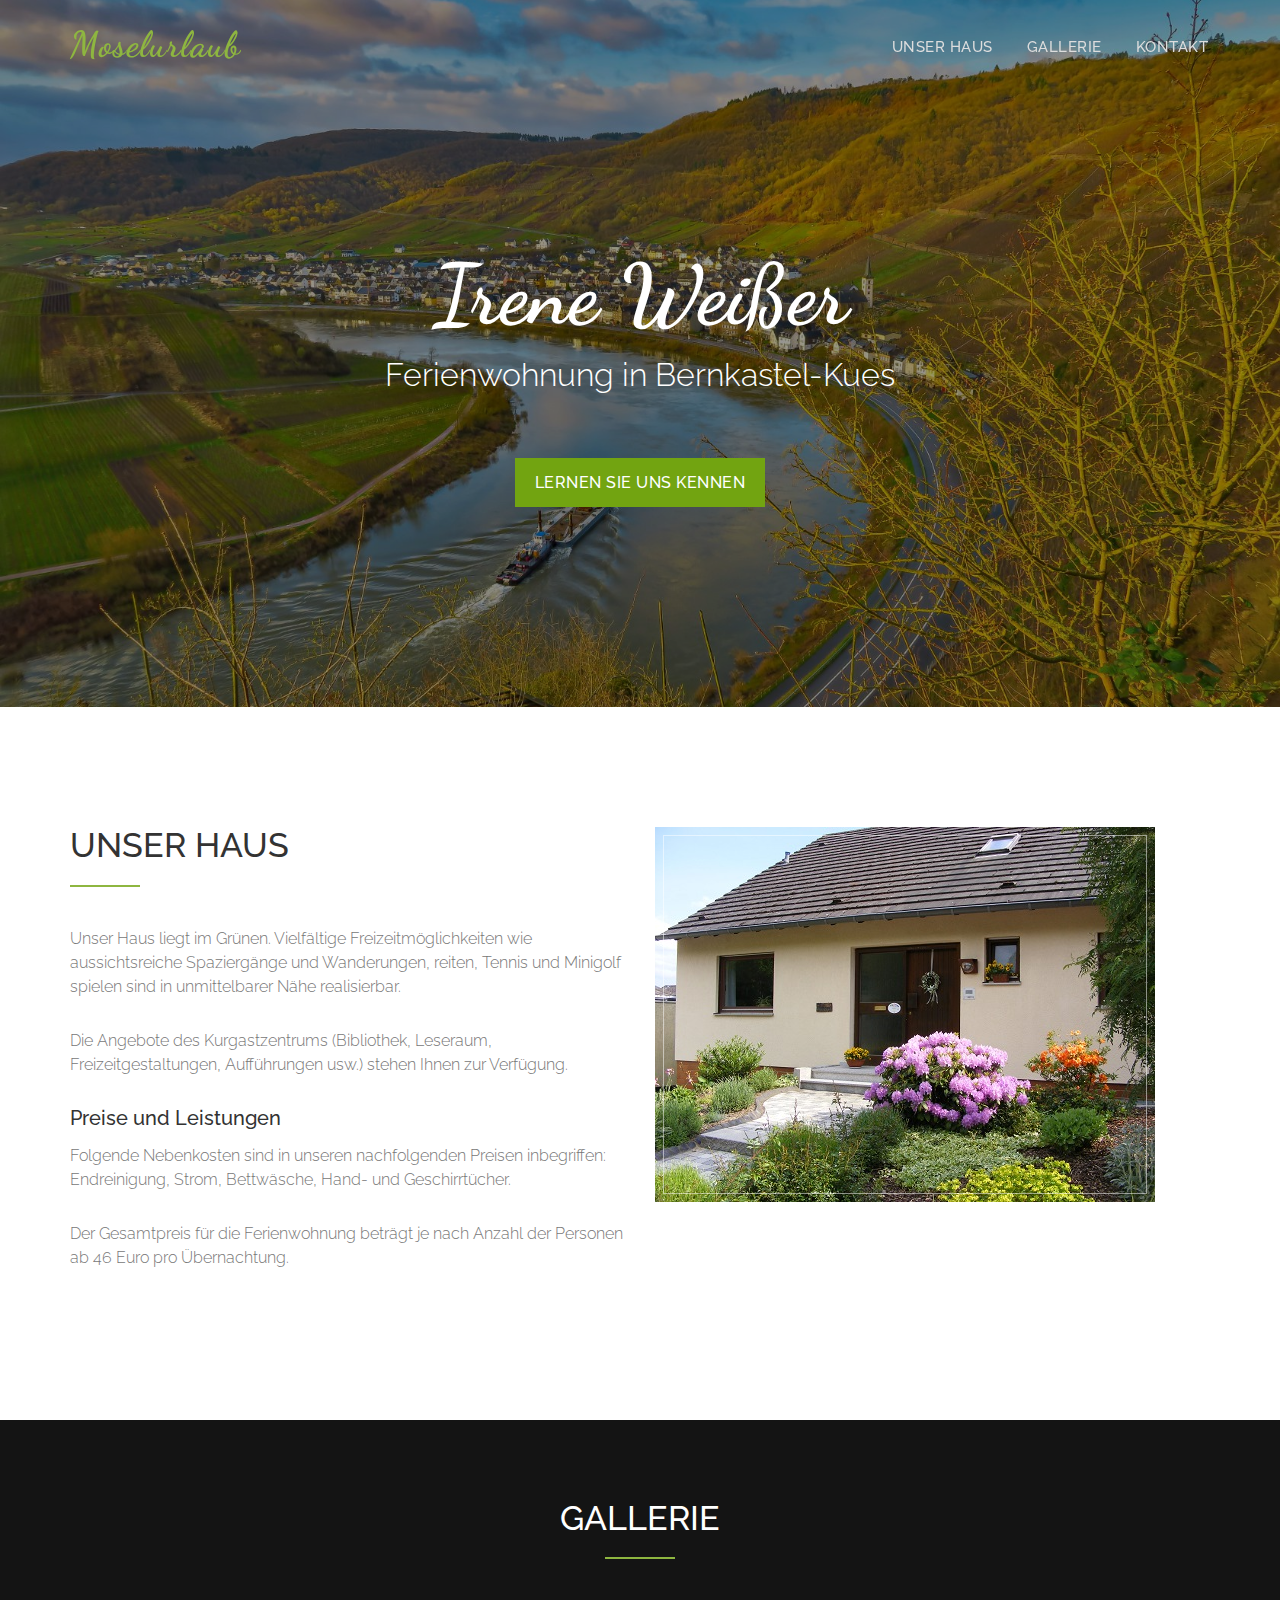
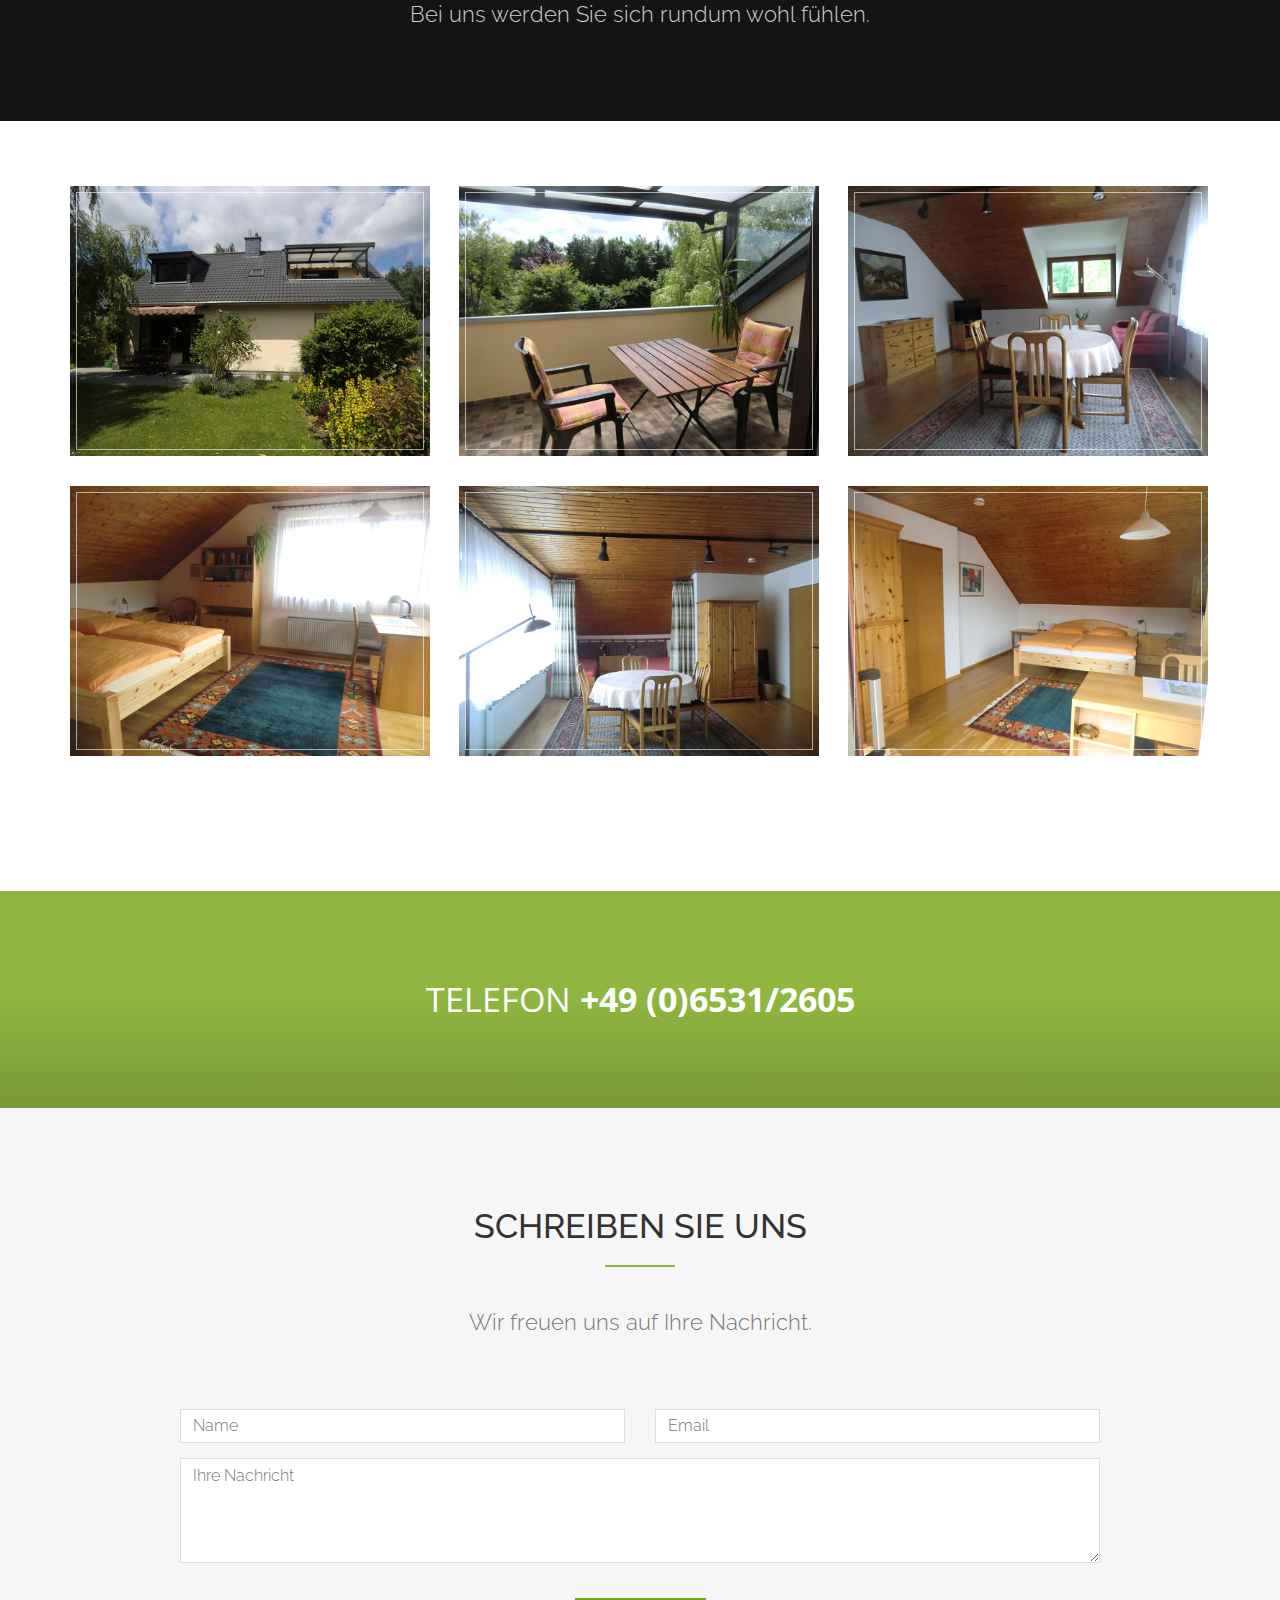
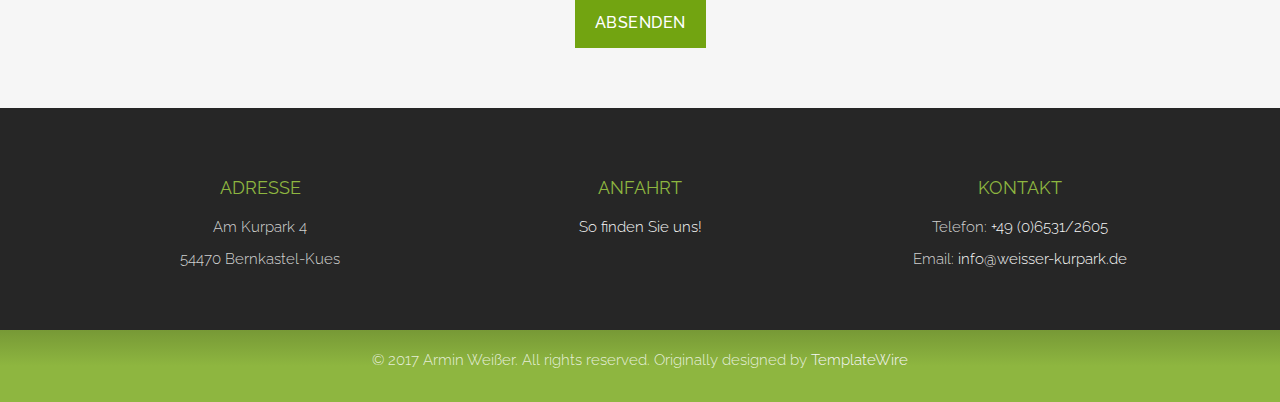
<file: index.html>
<!DOCTYPE html>
<html lang="de">
<head>
<meta charset="utf-8">
<meta name="viewport" content="width=device-width, initial-scale=1">
<title>Ferienwohnung - Irene Weißer</title>
<meta name="description" content="Ferienwohnung Bernkastel Kues Mosel Mittelmosel">
<meta name="author" content="Irene Weißer">

<!-- Favicons
    ================================================== -->
<link rel="shortcut icon" href="img/favicon.ico" type="image/x-icon">
<link rel="apple-touch-icon" href="img/apple-touch-icon.png">
<link rel="apple-touch-icon" sizes="72x72" href="img/apple-touch-icon-72x72.png">
<link rel="apple-touch-icon" sizes="114x114" href="img/apple-touch-icon-114x114.png">

<!-- Bootstrap -->
<link rel="stylesheet" type="text/css"  href="css/bootstrap.css">
<link rel="stylesheet" type="text/css" href="fonts/font-awesome/css/font-awesome.css">

<!-- Stylesheet
    ================================================== -->
<link rel="stylesheet" type="text/css"  href="css/style.css">
<link rel="stylesheet" type="text/css" href="css/nivo-lightbox/nivo-lightbox.css">
<link rel="stylesheet" type="text/css" href="css/nivo-lightbox/default.css">
<link href="https://fonts.googleapis.com/css?family=Raleway:300,400,500,600,700" rel="stylesheet">
<link href="https://fonts.googleapis.com/css?family=Open+Sans:300,400,600,700" rel="stylesheet">
<link href="https://fonts.googleapis.com/css?family=Dancing+Script:400,700" rel="stylesheet">

<!-- HTML5 shim and Respond.js for IE8 support of HTML5 elements and media queries -->
<!-- WARNING: Respond.js doesn't work if you view the page via file:// -->
<!--[if lt IE 9]>
      <script src="https://oss.maxcdn.com/html5shiv/3.7.2/html5shiv.min.js"></script>
      <script src="https://oss.maxcdn.com/respond/1.4.2/respond.min.js"></script>
    <![endif]-->
</head>
<body id="page-top" data-spy="scroll" data-target=".navbar-fixed-top">
<!-- Navigation
    ==========================================-->
<nav id="menu" class="navbar navbar-default navbar-fixed-top">
  <div class="container"> 
    <!-- Brand and toggle get grouped for better mobile display -->
    <div class="navbar-header">
      <button type="button" class="navbar-toggle collapsed" data-toggle="collapse" data-target="#bs-example-navbar-collapse-1"> <span class="sr-only">Toggle navigation</span> <span class="icon-bar"></span> <span class="icon-bar"></span> <span class="icon-bar"></span> </button>
      <a class="navbar-brand page-scroll" href="#page-top">Moselurlaub</a> </div>
    
    <!-- Collect the nav links, forms, and other content for toggling -->
    <div class="collapse navbar-collapse" id="bs-example-navbar-collapse-1">
      <ul class="nav navbar-nav navbar-right">
        <li><a href="#about" class="page-scroll">Unser Haus</a></li>
        <li><a href="#portfolio" class="page-scroll">Gallerie</a></li>
        <li><a href="#call-reservation" class="page-scroll">Kontakt</a></li>
      </ul>
    </div>
    <!-- /.navbar-collapse --> 
  </div>
</nav>
<!-- Header -->
<header id="header">
  <div class="intro">
    <div class="overlay">
      <div class="container">
        <div class="row">
          <div class="intro-text">
            <h1>Irene Weißer</h1>
            <p>Ferienwohnung in Bernkastel-Kues</p>
            <a href="#about" class="btn btn-custom btn-lg page-scroll">Lernen Sie uns kennen</a> </div>
        </div>
      </div>
    </div>
  </div>
</header>
<!-- About Section -->
<div id="about">
  <div class="container">
    <div class="row">

      <div class="col-xs-12 col-md-6">
        <div>
          <h2>Unser Haus</h2>
          <hr>
          <p>Unser Haus liegt im Grünen. Vielfältige Freizeitmöglichkeiten wie aussichtsreiche Spaziergänge und Wanderungen, reiten, Tennis und Minigolf spielen sind in unmittelbarer Nähe realisierbar.</p>
          <p>Die Angebote des Kurgastzentrums (Bibliothek, Leseraum, Freizeitgestaltungen, Aufführungen usw.) stehen Ihnen zur Verfügung.</p>
          <h3>Preise und Leistungen</h3>
          <p>Folgende Nebenkosten sind in  unseren nachfolgenden Preisen inbegriffen: Endreinigung, Strom, Bettwäsche, Hand- und Geschirrtücher.</p>
          <p>Der Gesamtpreis für die Ferienwohnung beträgt je nach Anzahl der Personen ab 46 Euro pro Übernachtung.</p>
        </div>
      </div>
      <div class="col-xs-12 col-md-6 ">
        <div class="about-img"><img src="img/about.jpg" class="img-responsive" alt=""></div>
      </div>
    </div>
  </div>
</div>
<!-- Portfolio Section -->
<div id="portfolio">
  <div class="section-title text-center center">
    <div class="overlay">
      <h2>Gallerie</h2>
      <hr>
      <p>Bei uns werden Sie sich rundum wohl fühlen.</p>
    </div>
  </div>
  <div class="container">
    <div class="row">
      <div class="portfolio-items">
        <div class="col-sm-6 col-md-4 col-lg-4 garten">
          <div class="portfolio-item">
            <div class="hover-bg"> <a href="img/portfolio/01-large.jpg" title="Idylisch" data-lightbox-gallery="gallery1">
              <div class="hover-text">
                <h4>Idylisch</h4>
              </div>
              <img src="img/portfolio/01-small.jpg" class="img-responsive" alt="Idylisch"> </a> </div>
          </div>
        </div>
        <div class="col-sm-6 col-md-4 col-lg-4 garten">
          <div class="portfolio-item">
            <div class="hover-bg"> <a href="img/portfolio/02-large.jpg" title="Blick ins Grüne" data-lightbox-gallery="gallery1">
              <div class="hover-text">
                <h4>Blick ins Grüne</h4>
              </div>
              <img src="img/portfolio/02-small.jpg" class="img-responsive" alt="Blick ins Grüne"> </a> </div>
          </div>
        </div>
        <div class="col-sm-6 col-md-4 col-lg-4 wohnen">
          <div class="portfolio-item">
            <div class="hover-bg"> <a href="img/portfolio/03-large.jpg" title="Geräumig" data-lightbox-gallery="gallery1">
              <div class="hover-text">
                <h4>Geräumig</h4>
              </div>
              <img src="img/portfolio/03-small.jpg" class="img-responsive" alt="Geräumig"> </a> </div>
          </div>
        </div>
        <div class="col-sm-6 col-md-4 col-lg-4 schlafen">
          <div class="portfolio-item">
            <div class="hover-bg"> <a href="img/portfolio/04-large.jpg" title="Gemütlich" data-lightbox-gallery="gallery1">
              <div class="hover-text">
                <h4>Gemütlich</h4>
              </div>
              <img src="img/portfolio/04-small.jpg" class="img-responsive" alt="Gemütlich"> </a> </div>
          </div>
        </div>
        <div class="col-sm-6 col-md-4 col-lg-4 wohnen">
          <div class="portfolio-item">
            <div class="hover-bg"> <a href="img/portfolio/05-large.jpg" title="Hell" data-lightbox-gallery="gallery1">
              <div class="hover-text">
                <h4>Hell</h4>
              </div>
              <img src="img/portfolio/05-small.jpg" class="img-responsive" alt="hell"> </a> </div>
          </div>
        </div>
        <div class="col-sm-6 col-md-4 col-lg-4 schlafen">
          <div class="portfolio-item">
            <div class="hover-bg"> <a href="img/portfolio/06-large.jpg" title="Freundlich" data-lightbox-gallery="gallery1">
              <div class="hover-text">
                <h4>Freundlich</h4>
              </div>
              <img src="img/portfolio/06-small.jpg" class="img-responsive" alt="Freundlich"> </a> </div>
          </div>
        </div>
      </div>
    </div>
  </div>
</div>
<!-- Call Reservation Section -->
<div id="call-reservation" class="text-center">
  <div class="container">
      <h2>Telefon <a href="tel:+4965312605"><strong>+49 (0)6531/2605</strong></a></h2>
  </div>
</div>
<!-- Contact Section -->
<div id="contact" class="text-center">
  <div class="container">
    <div class="section-title text-center">
      <h2>Schreiben Sie uns</h2>
      <hr>
      <p>Wir freuen uns auf Ihre Nachricht.</p>
    </div>
    <div class="col-md-10 col-md-offset-1">
      <form name="sentMessage" id="contactForm" novalidate>
        <div class="row">
          <div class="col-md-6">
            <div class="form-group">
              <input type="text" id="name" name="name" class="form-control" placeholder="Name" required="required">
              <p class="help-block text-danger"></p>
            </div>
          </div>
          <div class="col-md-6">
            <div class="form-group">
              <input type="email" id="email" name="email" class="form-control" placeholder="Email" required="required">
              <p class="help-block text-danger"></p>
            </div>
          </div>
        </div>
        <div class="form-group">
          <textarea name="message" id="message" name="message" class="form-control" rows="4" placeholder="Ihre Nachricht" required></textarea>
          <p class="help-block text-danger"></p>
        </div>
        <div id="success"></div>
        <button type="submit" class="btn btn-custom btn-lg">Absenden</button>
      </form>
    </div>
  </div>
</div>
<div id="footer">
  <div class="container text-center">
    <div class="col-md-4">
      <h3>Adresse</h3>
      <div class="contact-item">
        <p>Am Kurpark 4</p>
        <p>54470 Bernkastel-Kues</p>
      </div>
    </div>
    <div class="col-md-4">
        <h3>Anfahrt</h3>
        <div class="contact-item">
            <p><a href="https://goo.gl/maps/s4PWZuFR9H72">So finden Sie uns!</a></p>
        </div>
    </div>
    <div class="col-md-4">
      <h3>Kontakt</h3>
      <div class="contact-item">
        <p>Telefon: <a href="tel:+4965312605">+49 (0)6531/2605</a></p>
        <p>Email: <a href="mailto:info@weisser-kurpark.de">info@weisser-kurpark.de</a></p>
      </div>
    </div>
  </div>
  <div class="container-fluid text-center copyrights">
    <div class="col-md-8 col-md-offset-2">
      <p>&copy; 2017 Armin Weißer. All rights reserved. Originally designed by <a href="http://www.templatewire.com" rel="nofollow">TemplateWire</a></p>
    </div>
  </div>
</div>
<script type="text/javascript" src="js/jquery.1.11.1.js"></script> 
<script type="text/javascript" src="js/bootstrap.js"></script> 
<script type="text/javascript" src="js/SmoothScroll.js"></script> 
<script type="text/javascript" src="js/nivo-lightbox.js"></script> 
<script type="text/javascript" src="js/jquery.isotope.js"></script> 
<script type="text/javascript" src="js/jqBootstrapValidation.js"></script> 
<script type="text/javascript" src="js/contact_me.js"></script>
<script type="text/javascript" src="js/main.js"></script>
</body>
</html>
</file>
<file: css/style.css>
body, html {
	font-family: 'Raleway', sans-serif;
	text-rendering: optimizeLegibility !important;
	-webkit-font-smoothing: antialiased !important;
	color: #777;
	font-weight: 300;
	width: 100% !important;
	height: 100% !important;
}
h2 {
	margin: 0 0 20px 0;
	font-weight: 500;
	font-size: 34px;
	color: #333;
	text-transform: uppercase;
}
h3 {
	font-size: 22px;
	font-weight: 500;
	color: #333;
}
h4 {
	font-size: 24px;
	text-transform: uppercase;
	font-weight: 400;
	color: #333;
}
h5 {
	text-transform: uppercase;
	font-weight: 700;
	line-height: 20px;
}
p {
	font-size: 16px;
}
p.intro {
	margin: 12px 0 0;
	line-height: 24px;
}
a {
	color: #8eb640;
}
a:hover, a:focus {
	text-decoration: none;
	color: #222;
}
ul, ol {
	list-style: none;
}
.clearfix:after {
	visibility: hidden;
	display: block;
	font-size: 0;
	content: " ";
	clear: both;
	height: 0;
}
.clearfix {
	display: inline-block;
}
* html .clearfix {
	height: 1%;
}
.clearfix {
	display: block;
}
ul, ol {
	padding: 0;
	webkit-padding: 0;
	moz-padding: 0;
}
hr {
	height: 2px;
	width: 70px;
	text-align: center;
	position: relative;
	background: #8eb640;
	margin: 0;
	margin-bottom: 40px;
	border: 0;
}
.btn:active, .btn.active {
	background-image: none;
	outline: 0;
	-webkit-box-shadow: none;
	box-shadow: none;
}
a:focus, .btn:focus, .btn:active:focus, .btn.active:focus, .btn.focus, .btn:active.focus, .btn.active.focus {
	outline: none;
	outline-offset: none;
}
/* Navigation */
#menu {
	padding: 20px;
	transition: all 0.8s;
}
#menu.navbar-default {
	background-color: rgba(248, 248, 248, 0);
	border-color: rgba(231, 231, 231, 0);
}
#menu a.navbar-brand {
	font-family: 'Dancing Script', cursive;
	font-size: 36px;
	color: #8eb640;
	font-weight: 700;
	letter-spacing: 1px;
}
#menu.navbar-default .navbar-nav > li > a {
	text-transform: uppercase;
	color: #ddd;
	font-weight: 500;
	font-size: 15px;
	padding: 5px 0;
	border: 2px solid transparent;
	letter-spacing: 0.5px;
	margin: 10px 15px 0 15px;
}
#menu.navbar-default .navbar-nav > li > a:hover {
	color: #8eb640;
}
.on {
	background-color: #262626 !important;
	padding: 0 !important;
	padding: 10px 0 !important;
}
.navbar-default .navbar-nav > .active > a, .navbar-default .navbar-nav > .active > a:hover, .navbar-default .navbar-nav > .active > a:focus {
	color: #8eb640 !important;
	background-color: transparent;
}
.navbar-toggle {
	border-radius: 0;
}
.navbar-default .navbar-toggle:hover, .navbar-default .navbar-toggle:focus {
	background-color: #8eb640;
	border-color: #8eb640;
}
.navbar-default .navbar-toggle:hover>.icon-bar {
	background-color: #FFF;
}
.section-title {
	margin-bottom: 70px;
}
.section-title .overlay {
	padding: 80px 0;
	background: rgba(0, 0, 0, 0.7);
}
.section-title p {
	font-size: 22px;
	color: rgba(255,255,255,0.8);
}
.section-title hr {
	margin: 0 auto;
	margin-bottom: 40px;
}
.btn-custom {
	text-transform: uppercase;
	color: #fff;
	background-color: #72a411;
	border: 0;
	padding: 14px 20px;
	margin: 0;
	font-size: 16px;
	font-weight: 500;
	letter-spacing: 0.5px;
	border-radius: 0;
	margin-top: 20px;
	transition: all 0.5s;
}
.btn-custom:hover, .btn-custom:focus, .btn-custom.focus, .btn-custom:active, .btn-custom.active {
	color: #fff;
	background-color: #628d0f;
}
/* Header Section */
.intro {
	display: table;
	width: 100%;
	padding: 0;
	background: url(../img/intro-bg.jpg) no-repeat center center;
	background-color: #e5e5e5;
	-webkit-background-size: cover;
	-moz-background-size: cover;
	background-size: cover;
	-o-background-size: cover;
}
.intro .overlay {
	background: rgba(0,0,0,0.4);
}
.intro h1 {
	font-family: 'Dancing Script', cursive;
	color: #fff;
	font-size: 6em;
	font-weight: 700;
	margin-top: 0;
	margin-bottom: 10px;
}
.intro span {
	color: #a7c44c;
	font-weight: 600;
}
.intro p {
	color: #fff;
	font-size: 32px;
	font-weight: 300;
	margin-top: 10px;
	margin-bottom: 40px;
}
header .intro-text {
	padding-top: 250px;
	padding-bottom: 200px;
	text-align: center;
}
/* About Section */
#about {
	padding: 120px 0;
}
#about h3 {
	font-size: 20px;
}
#about .about-text {
	margin-left: 10px;
}
#about .about-img {
	display: inline-block;
	position: relative;
}
#about .about-img:before {
	display: block;
	content: '';
	position: absolute;
	top: 8px;
	right: 8px;
	bottom: 8px;
	left: 8px;
	border: 1px solid rgba(255, 255, 255, 0.5);
}
#about p {
	line-height: 24px;
	margin: 15px 0 30px;
}
/* Menu Section */
#restaurant-menu {
	padding: 0 0 60px 0;
}
#restaurant-menu .section-title {
	background: #444 url(../img/menu-bg.jpg) center center no-repeat fixed;
	background-size: cover;
}
#restaurant-menu .section-title h2 {
	color: #fff;
}
#restaurant-menu img {
	width: 300px;
	box-shadow: 15px 0 #a7c44c;
}
#restaurant-menu h3 {
	padding: 10px 0;
	text-transform: uppercase;
}
#restaurant-menu .menu-section hr {
	margin: 0 auto;
}
#restaurant-menu .menu-section {
	margin: 0 20px 80px;
}
#restaurant-menu .menu-section-title {
	font-size: 26px;
	display: block;
	font-weight: 500;
	color: #444;
	margin: 20px 0;
	text-align: center;
}
#restaurant-menu .menu-item {
	margin: 35px 0;
	font-size: 18px;
}
#restaurant-menu .menu-item-name {
	font-weight: 600;
	font-size: 17px;
	color: #555;
	border-bottom: 2px dotted rgb(213, 213, 213);
}
#restaurant-menu .menu-item-description {
	font-style: italic;
	font-size: 15px;
}
#restaurant-menu .menu-item-price {
	float: right;
	font-weight: 600;
	color: #555;
	margin-top: -26px;
}
/* Portfolio Section */
#portfolio {
	padding: 0 0 120px 0;
}
#portfolio .section-title {
	background: #444 url(../img/intro-bg.jpg) center center no-repeat fixed;
	background-size: cover;
	margin-bottom: 50px;
}
#portfolio .section-title h2 {
	color: #fff;
}
.categories {
	padding-bottom: 30px;
	text-align: center;
}
ul.cat li {
	display: inline-block;
}
ol.type li {
	display: inline-block;
	margin: 0 10px;
	padding: 20px 0;
}
ol.type li a {
	color: #999;
	font-weight: 500;
	font-size: 14px;
	padding: 12px 24px;
	background: #eee;
	border: 0;
	border-radius: 0;
	text-transform: uppercase;
	letter-spacing: 0.5px;
}
ol.type li a.active {
	color: #fff;
	background-color: #8eb640;
}
ol.type li a:hover {
	color: #fff;
	background-color: #8eb640;
}
.isotope-item {
	z-index: 2
}
.isotope-hidden.isotope-item {
	z-index: 1
}
.isotope, .isotope .isotope-item {
	/* change duration value to whatever you like */
	-webkit-transition-duration: 0.8s;
	-moz-transition-duration: 0.8s;
	transition-duration: 0.8s;
}
.isotope-item {
	margin-right: -1px;
	-webkit-backface-visibility: hidden;
	backface-visibility: hidden;
}
.isotope {
	-webkit-backface-visibility: hidden;
	backface-visibility: hidden;
	-webkit-transition-property: height, width;
	-moz-transition-property: height, width;
	transition-property: height, width;
}
.isotope .isotope-item {
	-webkit-backface-visibility: hidden;
	backface-visibility: hidden;
	-webkit-transition-property: -webkit-transform, opacity;
	-moz-transition-property: -moz-transform, opacity;
	transition-property: transform, opacity;
}
.portfolio-item {
	margin: 15px 0;
}
.portfolio-item .hover-bg {
	overflow: hidden;
	position: relative;
}
.portfolio-item .hover-bg:before {
	display: block;
	content: '';
	position: absolute;
	top: 6px;
	right: 6px;
	bottom: 6px;
	left: 6px;
	border: 1px solid rgba(255, 255, 255, 0.6);
}
.hover-bg .hover-text {
	position: absolute;
	text-align: center;
	margin: 0 auto;
	color: #fff;
	background: rgba(0, 0, 0, 0.6);
	padding: 30% 0 0 0;
	height: 100%;
	width: 100%;
	opacity: 0;
	transition: all 0.5s;
}
.hover-bg .hover-text>h4 {
	opacity: 0;
	color: #fff;
	-webkit-transform: translateY(100%);
	transform: translateY(100%);
	transition: all 0.3s;
	font-size: 17px;
	letter-spacing: 0.5px;
	font-weight: 500;
}
.hover-bg:hover .hover-text>h4 {
	opacity: 1;
	-webkit-backface-visibility: hidden;
	-webkit-transform: translateY(0);
	transform: translateY(0);
}
.hover-bg:hover .hover-text {
	opacity: 1;
}
/* Team Section */
#team {
	color: #fff;
	background: #444 url(../img/team-bg.jpg) center top no-repeat fixed;
	background-size: cover;
}
#team .overlay {
	padding: 120px 0 80px 0;
	background: rgba(0, 0, 0, 0.6);
}
#team h2, #team p {
	color: #fff;
}
#team hr {
	background: #fff;
}
#team h3 {
	color: #fff;
	font-weight: 400;
	font-size: 20px;
	margin: 5px 0;
}
#team img {
	width: 280px;
}
#team .thumbnail {
	background: transparent;
	border: 0;
}
#team .thumbnail .team-img {
	display: inline-block;
	position: relative;
}
#team .thumbnail .team-img:before {
	display: block;
	content: '';
	position: absolute;
	top: 8px;
	right: 8px;
	bottom: 8px;
	left: 8px;
	border: 1px solid rgba(255, 255, 255, 0.2);
}
#team .thumbnail .caption {
	padding-top: 10px;
}
#team .thumbnail .caption p {
	color: rgba(255,255,255,0.7);
	padding: 0 10px;
	font-size: 15px;
}
/* Call Reservation Section */
#call-reservation {
	padding: 90px 0;
	color: #fff;
	/* Permalink - use to edit and share this gradient: http://colorzilla.com/gradient-editor/#8eb640+50,779936+100 */
	background: rgb(142,182,64); /* Old browsers */
	background: -moz-linear-gradient(top, rgba(142,182,64,1) 50%, rgba(119,153,54,1) 100%); /* FF3.6-15 */
	background: -webkit-linear-gradient(top, rgba(142,182,64,1) 50%, rgba(119,153,54,1) 100%); /* Chrome10-25,Safari5.1-6 */
	background: linear-gradient(to bottom, rgba(142,182,64,1) 50%, rgba(119,153,54,1) 100%); /* W3C, IE10+, FF16+, Chrome26+, Opera12+, Safari7+ */
filter: progid:DXImageTransform.Microsoft.gradient( startColorstr='#8eb640', endColorstr='#779936', GradientType=0 ); /* IE6-9 */
}
#call-reservation .overlay {
	padding: 80px 0;
	background: #8eb640;
}
#call-reservation h2 {
	font-family: 'Open Sans', sans-serif;
	color: #fff;
	font-weight: 400;
	margin: 0;
}
#call-reservation hr {
	background: #fff;
}
#call-reservation h3 {
	color: #fff;
	font-weight: 500;
	font-size: 20px;
	margin: 5px 0;
}
#call-reservation a {
	color: #fff;
}
#call-reservation a:hover, a:focus {
	text-decoration: none;
	color: #222;
}
/* Contact Section */
#contact {
	padding: 100px 0 60px 0;
	background: #F6F6F6;
}
#contact .section-title p {
	color: #777;
}
#contact form {
	padding: 0;
}
#contact h3 {
	text-transform: uppercase;
	font-size: 20px;
	font-weight: 400;
	color: #555;
}
#contact .text-danger {
	color: #cc0033;
	text-align: left;
}
label {
	font-size: 12px;
	font-weight: 400;
	font-family: 'Open Sans', sans-serif;
	float: left;
}
#contact .form-control {
	display: block;
	width: 100%;
	padding: 6px 12px;
	font-size: 16px;
	line-height: 1.42857143;
	color: #444;
	background-color: #fff;
	background-image: none;
	border: 1px solid #ddd;
	border-radius: 0;
	-webkit-box-shadow: none;
	box-shadow: none;
	-webkit-transition: none;
	-o-transition: none;
	transition: none;
}
#contact .form-control:focus {
	border-color: #999;
	outline: 0;
	-webkit-box-shadow: transparent;
	box-shadow: transparent;
}
.form-control::-webkit-input-placeholder {
color: #777;
}
.form-control:-moz-placeholder {
color: #777;
}
.form-control::-moz-placeholder {
color: #777;
}
.form-control:-ms-input-placeholder {
color: #777;
}
#contact .contact-item {
	margin: 20px 0 40px 0;
}
#contact .contact-item span {
	font-weight: 400;
	color: #aaa;
	text-transform: uppercase;
	margin-bottom: 6px;
	display: inline-block;
}
#contact .contact-item p {
	font-size: 16px;
}
/* Footer Section*/
#footer {
	background: #262626;
	padding: 50px 0 0 0;
}
#footer h3 {
	color: #8eb640;
	font-weight: 400;
	font-size: 18px;
	text-transform: uppercase;
	margin-bottom: 20px;
}
#footer .copyrights {
	padding: 20px 0;
	margin-top: 50px;
	/* Permalink - use to edit and share this gradient: http://colorzilla.com/gradient-editor/#779936+0,8eb640+50 */
	background: rgb(119,153,54); /* Old browsers */
	background: -moz-linear-gradient(top, rgba(119,153,54,1) 0%, rgba(142,182,64,1) 50%); /* FF3.6-15 */
	background: -webkit-linear-gradient(top, rgba(119,153,54,1) 0%, rgba(142,182,64,1) 50%); /* Chrome10-25,Safari5.1-6 */
	background: linear-gradient(to bottom, rgba(119,153,54,1) 0%, rgba(142,182,64,1) 50%); /* W3C, IE10+, FF16+, Chrome26+, Opera12+, Safari7+ */
filter: progid:DXImageTransform.Microsoft.gradient( startColorstr='#779936', endColorstr='#8eb640', GradientType=0 ); /* IE6-9 */
}
#footer .social {
	margin: 20px 0 30px 0;
}
#footer .social ul li {
	display: inline-block;
	margin: 0 20px;
}
#footer .social i.fa {
	font-size: 26px;
	padding: 4px;
	color: #fff;
	transition: all 0.3s;
}
#footer .social i.fa:hover {
	color: #eee;
}
#footer p {
	font-size: 15px;
	color: rgba(255,255,255,0.8)
}
#footer a {
	color: #f6f6f6;
}
#footer a:hover {
	text-decoration: underline;
}
</file>
<file: css/nivo-lightbox/default.css>
/*
 * Nivo Lightbox Default Theme v1.0
 * http://dev7studios.com/nivo-lightbox
 *
 * Copyright 2013, Dev7studios
 * Free to use and abuse under the MIT license.
 * http://www.opensource.org/licenses/mit-license.php
 */
 
 .nivo-lightbox-theme-default * {
    -webkit-box-sizing: initial !important;
    -moz-box-sizing: initial !important;
    box-sizing: initial !important;
 }
.nivo-lightbox-theme-default.nivo-lightbox-overlay { 
	background: #666;
	background: rgba(0,0,0,0.6); 
}
.nivo-lightbox-theme-default .nivo-lightbox-content.nivo-lightbox-loading { background: url(loading.gif) no-repeat 50% 50%; }

.nivo-lightbox-theme-default .nivo-lightbox-nav {
	top: 10%;
	width: 8%;
	height: 80%;
	text-indent: -9999px;
	background-repeat: no-repeat;
	background-position: 50% 50%;
	opacity: 0.5;
}
.nivo-lightbox-theme-default .nivo-lightbox-nav:hover { 
	opacity: 1; 
	background-color: transparent;
}
.nivo-lightbox-theme-default .nivo-lightbox-prev { 
	background-image: url(prev.png); 
	border-radius: 0 3px 3px 0;
}
.nivo-lightbox-theme-default .nivo-lightbox-next { 
	background-image: url(next.png); 
	border-radius: 3px 0 0 3px;
}

.nivo-lightbox-theme-default .nivo-lightbox-close {
	display: block;
	background: url(close.png) no-repeat 5px 5px;
	width: 16px;
	height: 16px;
	text-indent: -9999px;
	padding: 5px;
	opacity: 0.5;
}
.nivo-lightbox-theme-default .nivo-lightbox-close:hover { opacity: 1; }

.nivo-lightbox-theme-default .nivo-lightbox-title-wrap { bottom: -7%; }
.nivo-lightbox-theme-default .nivo-lightbox-title {
	font: 14px/20px 'Helvetica Neue', Helvetica, Arial, sans-serif;
	font-style: normal;
	font-weight: normal;
	background: #000;
	color: #fff;
	padding: 7px 15px;
	border-radius: 30px;
}

.nivo-lightbox-theme-default .nivo-lightbox-image img {
	background: #fff;
	-webkit-box-shadow: 0px 1px 1px rgba(0,0,0,0.4);
	   -moz-box-shadow: 0px 1px 1px rgba(0,0,0,0.4);
	        box-shadow: 0px 1px 1px rgba(0,0,0,0.4);
}
.nivo-lightbox-theme-default .nivo-lightbox-ajax,
.nivo-lightbox-theme-default .nivo-lightbox-inline {
	background: #fff;
	padding: 40px;
	-webkit-box-shadow: 0px 1px 1px rgba(0,0,0,0.4);
	   -moz-box-shadow: 0px 1px 1px rgba(0,0,0,0.4);
	        box-shadow: 0px 1px 1px rgba(0,0,0,0.4);
}

@media (-webkit-min-device-pixel-ratio: 1.3),
       (-o-min-device-pixel-ratio: 2.6/2),
       (min--moz-device-pixel-ratio: 1.3),
       (min-device-pixel-ratio: 1.3),
       (min-resolution: 1.3dppx) {

	.nivo-lightbox-theme-default .nivo-lightbox-content.nivo-lightbox-loading { 
		background-image: url(loading@2x.gif); 
		background-size: 32px 32px;
	}
	.nivo-lightbox-theme-default .nivo-lightbox-prev { 
		background-image: url(prev@2x.png); 
		background-size: 48px 48px;
	}
	.nivo-lightbox-theme-default .nivo-lightbox-next { 
		background-image: url(next@2x.png); 
		background-size: 48px 48px;
	}
	.nivo-lightbox-theme-default .nivo-lightbox-close { 
		background-image: url(close@2x.png); 
		background-size: 16px 16px;
	}
	
}
</file>
